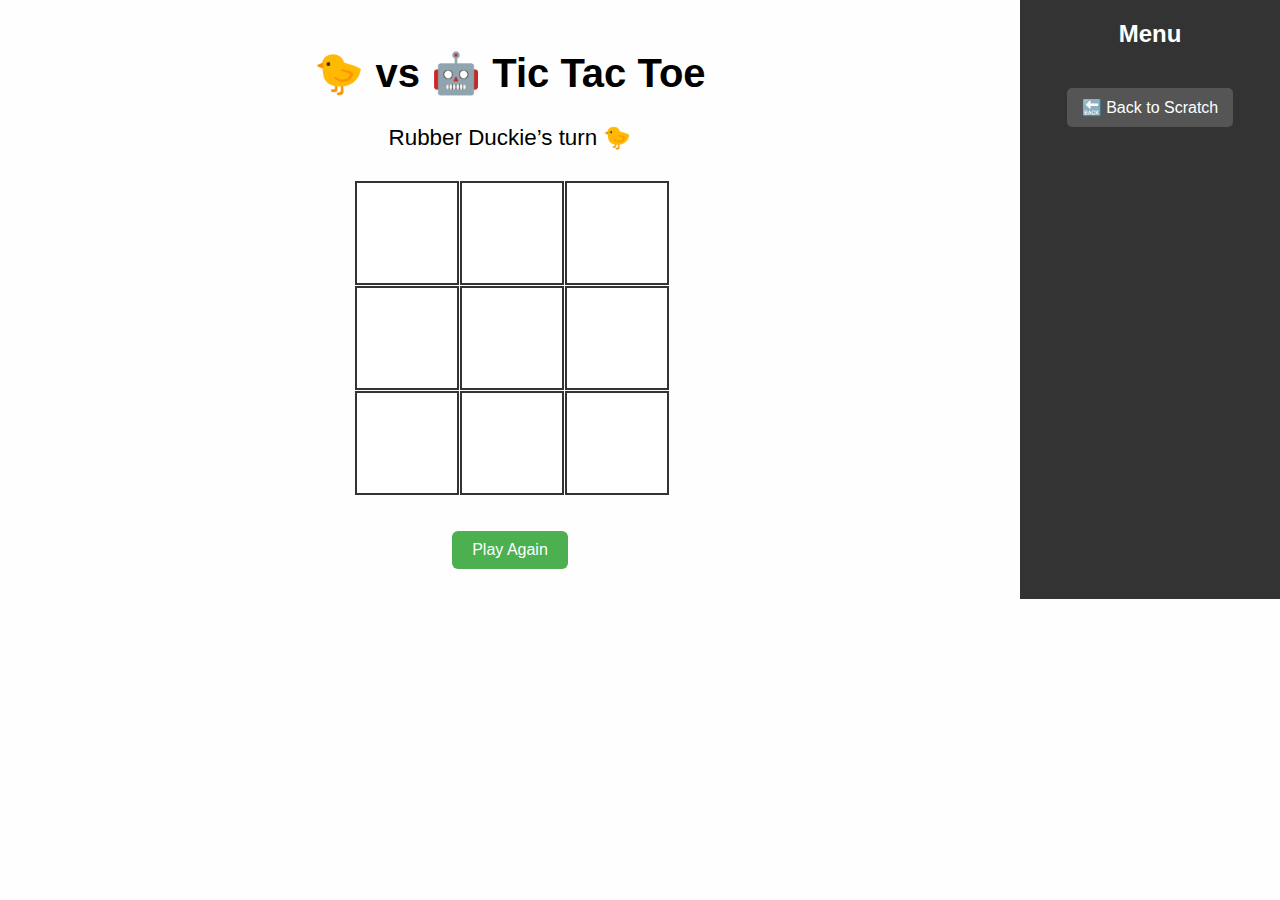
<file: aipage.html>
<!DOCTYPE html>
<html lang="en">
<head>
  <meta charset="UTF-8" />
  <meta name="viewport" content="width=device-width, initial-scale=1.0"/>
  <title>Duckie vs Robot - Tic Tac Toe</title>
  <style>
    body {
      font-family: Arial, sans-serif;
      margin: 0;
      display: flex;
      background: #fefefe;
    }

    .main {
      flex: 1;
      text-align: center;
      padding: 20px;
    }

    h1 {
      margin-top: 30px;
      font-size: 2.5em;
    }

    #game {
      display: grid;
      grid-template-columns: repeat(3, 100px);
      grid-template-rows: repeat(3, 100px);
      gap: 5px;
      margin: 30px auto;
      width: max-content;
    }

    .cell {
      width: 100px;
      height: 100px;
      display: flex;
      align-items: center;
      justify-content: center;
      background: white;
      cursor: pointer;
      border: 2px solid #333;
    }

    .cell img {
      max-width: 80%;
      max-height: 80%;
    }

    .cell:hover {
      background-color: #f0f0f0;
    }

    #status {
      font-size: 1.4em;
      margin: 20px 0;
    }

    button {
      padding: 10px 20px;
      font-size: 1em;
      cursor: pointer;
      margin: 10px;
      background-color: #4caf50;
      color: white;
      border: none;
      border-radius: 6px;
    }

    .sidebar {
      width: 220px;
      background-color: #333;
      color: white;
      display: flex;
      flex-direction: column;
      align-items: center;
      padding: 20px;
    }

    .sidebar h2 {
      margin-top: 0;
    }

    .sidebar a {
      color: white;
      text-decoration: none;
      background-color: #555;
      padding: 10px 15px;
      border-radius: 5px;
      margin-top: 20px;
    }

    .sidebar a:hover {
      background-color: #777;
    }
  </style>
</head>
<body>

  <div class="main">
    <h1>🐤 vs 🤖 Tic Tac Toe</h1>
    <div id="status">Rubber Duckie’s turn 🐤</div>
    <div id="game"></div>
    <button onclick="resetGame()">Play Again</button>
  </div>

  <div class="sidebar">
    <h2>Menu</h2>
    <a href="scratch.html">🔙 Back to Scratch</a>
  </div>

  <script>
    const gameBoard = document.getElementById('game');
    const statusText = document.getElementById('status');
    let currentPlayer = 'X';
    let board = ['', '', '', '', '', '', '', '', ''];
    let gameActive = true;

    const playerImages = {
      'X': 'rubber-duck.png',
      'O': 'robot.png'
    };

    const playerNames = {
      'X': "Rubber Duckie",
      'O': "Robot"
    };

    function createBoard() {
      gameBoard.innerHTML = '';
      board.forEach((cell, index) => {
        const cellElement = document.createElement('div');
        cellElement.classList.add('cell');
        cellElement.dataset.index = index;

        if (cell) {
          const img = document.createElement('img');
          img.src = playerImages[cell];
          img.alt = playerNames[cell];
          cellElement.appendChild(img);
        } else if (currentPlayer === 'X' && gameActive) {
          cellElement.addEventListener('click', handleClick);
        }

        gameBoard.appendChild(cellElement);
      });
    }

    function handleClick(e) {
      const index = e.target.dataset.index;

      if (board[index] !== '' || !gameActive) return;

      board[index] = currentPlayer;
      currentPlayer = 'O';
      createBoard();

      if (checkEnd('X')) return;

      statusText.textContent = `${playerNames[currentPlayer]}'s turn 🤖`;

      setTimeout(robotMove, 500);
    }

    function robotMove() {
      if (!gameActive) return;

      const move = findBestMove();
      board[move] = 'O';
      currentPlayer = 'X';
      createBoard();

      if (!checkEnd('O')) {
        statusText.textContent = "Rubber Duckie’s turn 🐤";
      }
    }

    function findBestMove() {
      // Try to win
      for (let i = 0; i < 9; i++) {
        if (board[i] === '') {
          board[i] = 'O';
          if (checkWin('O')) {
            board[i] = '';
            return i;
          }
          board[i] = '';
        }
      }
      // Block Duckie
      for (let i = 0; i < 9; i++) {
        if (board[i] === '') {
          board[i] = 'X';
          if (checkWin('X')) {
            board[i] = '';
            return i;
          }
          board[i] = '';
        }
      }
      // Pick random
      const available = board.map((val, i) => val === '' ? i : null).filter(i => i !== null);
      return available[Math.floor(Math.random() * available.length)];
    }

    function checkWin(player) {
      const winPatterns = [
        [0,1,2], [3,4,5], [6,7,8],
        [0,3,6], [1,4,7], [2,5,8],
        [0,4,8], [2,4,6]
      ];
      return winPatterns.some(pattern => pattern.every(i => board[i] === player));
    }

    function checkEnd(player) {
      if (checkWin(player)) {
        statusText.textContent = `${playerNames[player]} wins! 🎉`;
        gameActive = false;
        return true;
      } else if (board.every(cell => cell !== '')) {
        statusText.textContent = "It’s a draw! 😮";
        gameActive = false;
        return true;
      }
      return false;
    }

    function resetGame() {
      board = ['', '', '', '', '', '', '', '', ''];
      currentPlayer = 'X';
      gameActive = true;
      statusText.textContent = "Rubber Duckie’s turn 🐤";
      createBoard();
    }

    createBoard();
  </script>

</body>
</html>
</file>
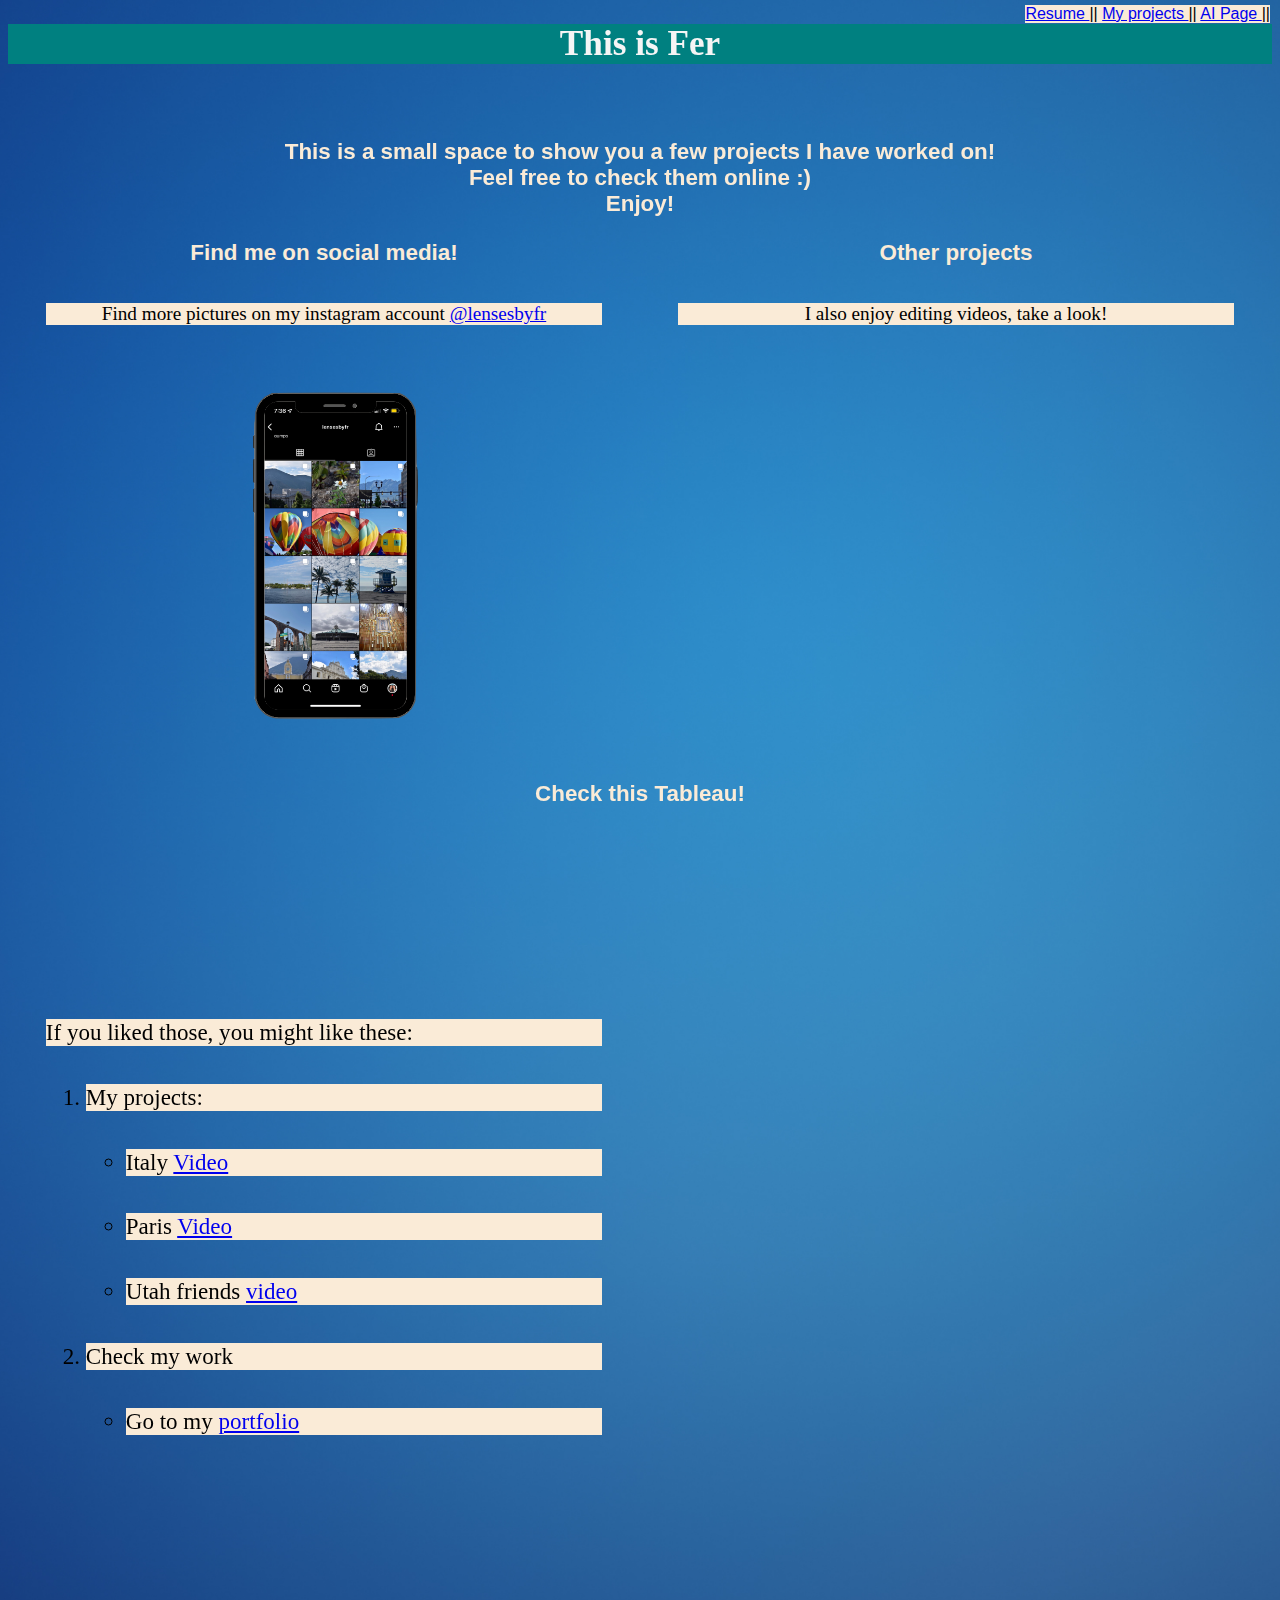
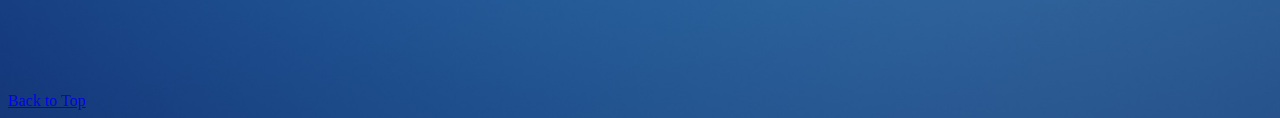
<file: scratch.html>
<!DOCTYPE html>
<html lang="en">
<head>
    <meta charset="UTF-8">
    <meta name="viewport" content="width=device-width, initial-scale=1.0">
    <title>Scratch Page</title>
    <link rel="stylesheet" href="css/styles2.css">
</head>
<body>
    
    <h1 id="top" class= "titulos" id="top">  This is Fer </h1>
    <div class="menu">
      <a href="index.html"> Resume </a> ||
      <a href="#projects"> My projects </a> ||
      <a href="aipage.html"> AI Page </a> ||
      
  </div>
  
  
<center> 
  <span class="decorado"> 
    <br>
    <br>
  This is a small space to show you a few projects I have worked on!<br>

  Feel free to check them online :) 
  <br>
  Enjoy!
  </span>
</center>


  <!----in-line elements and block elements-->
  </span>
  <div class="row">
    <div class="column" >
      <p class="decorado"> Find me on social media!</p>
      <p class="normal"> Find more pictures on my instagram account <a href="https://www.instagram.com/lensesbyfr/" target="_blank">@lensesbyfr </p> </a>
      <img src = "assets/img/phone.png" width = "35%" alt="This is a screenshot of a phone" >
    </div>
    <div class="column">
      <p class="decorado"> Other projects</p>
      <p class="normal"> I also enjoy editing videos, take a look!</p>
      <iframe width="560" height="315" src="https://www.youtube.com/embed/jXg6_o6H_ts?si=SWDvxmG8xp63iN-x" title="London Recap" frameborder="0" allow="accelerometer; autoplay; clipboard-write; encrypted-media; gyroscope; picture-in-picture; web-share" referrerpolicy="strict-origin-when-cross-origin" allowfullscreen></iframe>
    </div>
  </div>
  </div>
  <div >
      <p class="decorado"> Check this Tableau! </p>
        <div class='tableauPlaceholder' id='viz1745002810781' width="60%" style='position: relative'><noscript><a href='#'><img alt='Birthday ' src='https:&#47;&#47;public.tableau.com&#47;static&#47;images&#47;Bi&#47;Birthdaytableau&#47;Birthday&#47;1_rss.png' style='border: none' /></a></noscript><object class='tableauViz'  style='display:none;'><param name='host_url' value='https%3A%2F%2Fpublic.tableau.com%2F' /> <param name='embed_code_version' value='3' /> <param name='site_root' value='' /><param name='name' value='Birthdaytableau&#47;Birthday' /><param name='tabs' value='no' /><param name='toolbar' value='yes' /><param name='static_image' value='https:&#47;&#47;public.tableau.com&#47;static&#47;images&#47;Bi&#47;Birthdaytableau&#47;Birthday&#47;1.png' /> <param name='animate_transition' value='yes' /><param name='display_static_image' value='yes' /><param name='display_spinner' value='yes' /><param name='display_overlay' value='yes' /><param name='display_count' value='yes' /><param name='language' value='en-US' /></object></div>                <script type='text/javascript'>                    var divElement = document.getElementById('viz1745002810781');                    var vizElement = divElement.getElementsByTagName('object')[0];                    vizElement.style.width='1400px';vizElement.style.height='927px';                    var scriptElement = document.createElement('script');                    scriptElement.src = 'https://public.tableau.com/javascripts/api/viz_v1.js';                    vizElement.parentNode.insertBefore(scriptElement, vizElement);                </script>
    <br><br><br><br><br><br>
  </div>
</div>
</div>

  <span class="left"> 
    <br>
    <br>

   
    <div class="row">
      <div class="column" >
  <p class="left"> If you liked those, you might like these:</p>
  <ol>
    <li class="left" id="projects">My projects:</li>
    <ul>
      <li class="left" >Italy <a href="https://youtu.be/j9B9dxP85do">Video</a> </li>
      <li class="left" >Paris <a href="https://youtu.be/e1j_9j2JIJs">Video</a></li>
      <li class="left">Utah friends <a href="https://youtu.be/Sji-kHPVfg4">video</a></li>
   </ul>
  
    <li class="left">Check my work</li>
    <ul>
      <li class="left"> Go to my <a href="https://mariafrc.myportfolio.com/work">portfolio</a></li>
    </ul>
     </ol>
   

    </div>
  </div> </div>
</div>
  </div>
</div>
  </span>

    
  
  </ul>


  <br><br><br><br><br><br>
  <br><br><br><br><br><br>
  <a href="#top">Back to Top </a>

</body>
</html>
</file>
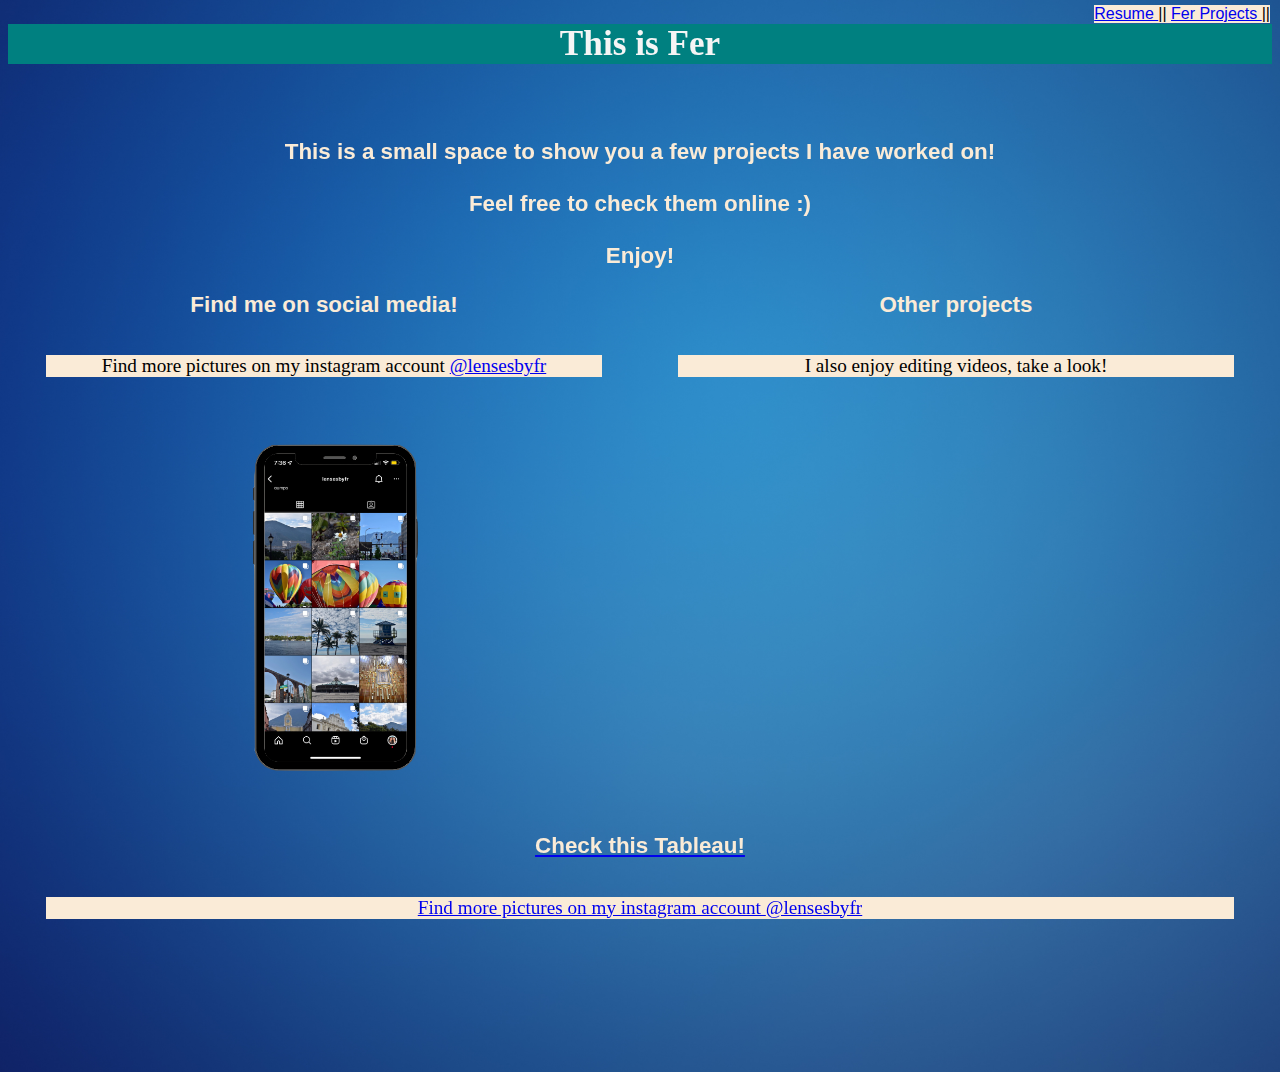
<file: html/thisisfer.html>
<!DOCTYPE html>
<html lang="en">
<head>
    <meta charset="UTF-8">
    <meta name="viewport" content="width=device-width, initial-scale=1.0">
    <title>Scratch Page</title>
    <link rel="stylesheet" href="../css/styles2.css">
</head>
<body>
    
    <h1 class= "titulos" id="top">  This is Fer </h1>
    <div class="menu">
      <a href="../index.html"> Resume </a> ||
      <a href="#!"> Fer Projects </a> ||
      
  </div>
  
  
<center> 
  <span class="decorado"> 
    <br>
    <br>
  This is a small space to show you a few projects I have worked on!<br>
  <br>
  Feel free to check them online :)  <br>
  <br>
  Enjoy!
</center>
  <!----in-line elements and block elements-->
  </span>
  <div class="row">
    <div class="column" >
      <p class="decorado"> Find me on social media!</p>
      <p class="normal"> Find more pictures on my instagram account <a href="https://www.instagram.com/lensesbyfr/" target="_blank">@lensesbyfr </p>
      <img src = "../assets/img/phone.png" width = "35%" alt="This is a screenshot of a phone" >
    </div>
    <div class="column">
      <p class="decorado"> Other projects</p>
      <p class="normal"> I also enjoy editing videos, take a look!</p>
      <iframe width="560" height="315" src="https://www.youtube.com/embed/jXg6_o6H_ts?si=SWDvxmG8xp63iN-x" title="London Recap" frameborder="0" allow="accelerometer; autoplay; clipboard-write; encrypted-media; gyroscope; picture-in-picture; web-share" referrerpolicy="strict-origin-when-cross-origin" allowfullscreen></iframe>
    </div>
  </div>
  <div >
      <p class="decorado"> Check this Tableau! </p>
      <p class="normal"> Find more pictures on my instagram account <a href="https://www.instagram.com/lensesbyfr/" target="_blank">@lensesbyfr </p>
        <div class='tableauPlaceholder' id='viz1745002810781' width="60%" style='position: relative'><noscript><a href='#'><img alt='Birthday ' src='https:&#47;&#47;public.tableau.com&#47;static&#47;images&#47;Bi&#47;Birthdaytableau&#47;Birthday&#47;1_rss.png' style='border: none' /></a></noscript><object class='tableauViz'  style='display:none;'><param name='host_url' value='https%3A%2F%2Fpublic.tableau.com%2F' /> <param name='embed_code_version' value='3' /> <param name='site_root' value='' /><param name='name' value='Birthdaytableau&#47;Birthday' /><param name='tabs' value='no' /><param name='toolbar' value='yes' /><param name='static_image' value='https:&#47;&#47;public.tableau.com&#47;static&#47;images&#47;Bi&#47;Birthdaytableau&#47;Birthday&#47;1.png' /> <param name='animate_transition' value='yes' /><param name='display_static_image' value='yes' /><param name='display_spinner' value='yes' /><param name='display_overlay' value='yes' /><param name='display_count' value='yes' /><param name='language' value='en-US' /></object></div>                <script type='text/javascript'>                    var divElement = document.getElementById('viz1745002810781');                    var vizElement = divElement.getElementsByTagName('object')[0];                    vizElement.style.width='1400px';vizElement.style.height='927px';                    var scriptElement = document.createElement('script');                    scriptElement.src = 'https://public.tableau.com/javascripts/api/viz_v1.js';                    vizElement.parentNode.insertBefore(scriptElement, vizElement);                </script>
    <br><br><br><br><br><br>
  </div>



</body>
</html>
</file>
<file: css/styles2.css>
.titulos{
    font-family: Georgia, 'Times New Roman', Times, serif;
    background-color:teal;
    color:whitesmoke;
    font-size: 220%;
    text-align: center;
  }

  body{
    background-image: url("../assets/img/fondooo.jpeg");
    background-repeat: no-repeat;
    height: 100%;
    background-position: center;
    background-size: cover;
  }
  .decorado{
    font-family:'Trebuchet MS', 'Lucida Sans Unicode', 'Lucida Grande', 'Lucida Sans', Arial, sans-serif;
    color:antiquewhite;
    font-weight: bolder;
    font-size: 140%;
    text-align: center;
  }
  .especial{
    border:solid 2px teal;
    font-family:Impact, Haettenschweiler, 'Arial Narrow Bold', sans-serif;
    background-color: darkgrey;
    color:black;
    font-size: 120%;

  }
  .normal{
    font-family:Cambria, Cochin, Georgia, Times, 'Times New Roman', serif;
    background-color:antiquewhite;
    color:black;
    font-size: 120%;
    text-align: center;
    margin: 1cm;
  }
  .left{
    font-family:Cambria, Cochin, Georgia, Times, 'Times New Roman', serif;
    background-color:antiquewhite;
    color:black;
    font-size: 120%;
    text-align: left;
    margin: 1cm;
  }
img{
    width: 9cm;
    display: block;
    margin-left: auto;
    margin-right: auto;
}

.borde{
  border: 3px solid white;
}
.menu{
  font-family:'Lucida Sans', 'Lucida Sans Regular', 'Lucida Grande', 'Lucida Sans Unicode', Geneva, Verdana, sans-serif;
  color:black;
  background-color:antiquewhite;
  position: absolute;
  right: 10px;
  top: 5px;
  border: initial
}

.column {
  float: left;
  width: 50%;
}

.row:after {
  content: "";
  display: table;
  clear: both;
}


.bd-placeholder-img {
  font-size: 1.125rem;
  text-anchor: middle;
  -webkit-user-select: none;
  -moz-user-select: none;
  user-select: none;
}

@media (min-width: 768px) {
  .bd-placeholder-img-lg {
    font-size: 3.5rem;
  }
}

.b-example-divider {
  height: 3rem;
  background-color: rgba(0, 0, 0, .1);
  border: solid rgba(0, 0, 0, .15);
  border-width: 1px 0;
  box-shadow: inset 0 .5em 1.5em rgba(0, 0, 0, .1), inset 0 .125em .5em rgba(0, 0, 0, .15);
}

.b-example-vr {
  flex-shrink: 0;
  width: 1.5rem;
  height: 100vh;
}

.bi {
  vertical-align: -.125em;
  fill: currentColor;
}

.nav-scroller {
  position: relative;
  z-index: 2;
  height: 2.75rem;
  overflow-y: hidden;
}

.nav-scroller .nav {
  display: flex;
  flex-wrap: nowrap;
  padding-bottom: 1rem;
  margin-top: -1px;
  overflow-x: auto;
  text-align: center;
  white-space: nowrap;
  -webkit-overflow-scrolling: touch;
}
</file>
